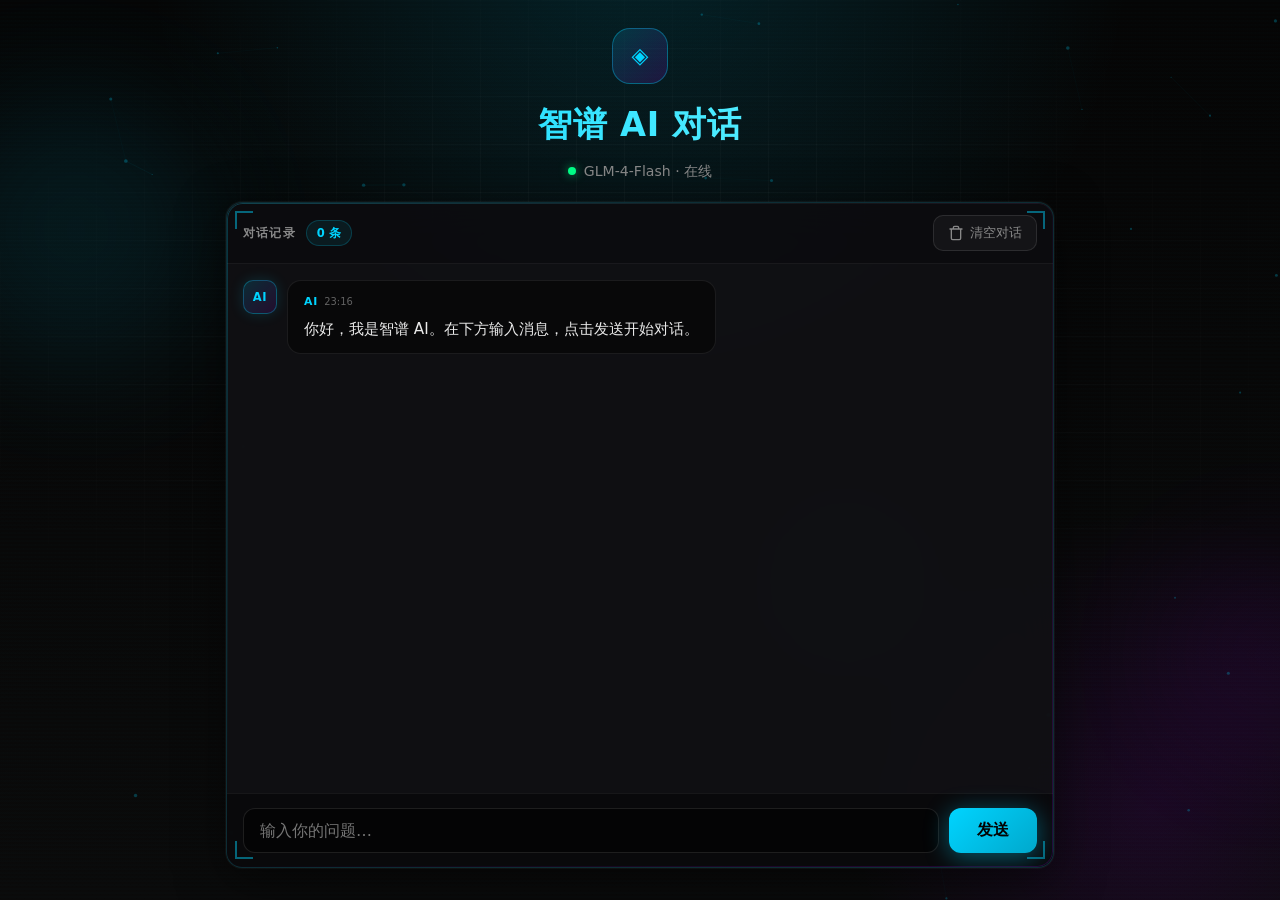
<file: frontend/index.html>
<!DOCTYPE html>
<html lang="zh-CN">
<head>
  <meta charset="UTF-8" />
  <meta name="viewport" content="width=device-width, initial-scale=1.0, viewport-fit=cover" />
  <title>智谱 AI 对话</title>
  <link rel="stylesheet" href="style.css" />
</head>
<body>
  <div class="bg-orbs" aria-hidden="true">
    <span class="orb orb-1"></span>
    <span class="orb orb-2"></span>
    <span class="orb orb-3"></span>
  </div>
  <div class="scanline" aria-hidden="true"></div>
  <canvas class="particles" id="particles" aria-hidden="true"></canvas>

  <div class="app">
    <header class="header">
      <div class="logo" aria-hidden="true">
        <span class="logo-ring"></span>
        <span class="logo-core">◈</span>
      </div>
      <h1 class="title">智谱 AI 对话</h1>
      <p class="subtitle">
        <span class="status-dot"></span>
        GLM-4-Flash · 在线
      </p>
    </header>

    <main class="chat-panel">
      <span class="hud-corner hud-tl" aria-hidden="true"></span>
      <span class="hud-corner hud-tr" aria-hidden="true"></span>
      <span class="hud-corner hud-bl" aria-hidden="true"></span>
      <span class="hud-corner hud-br" aria-hidden="true"></span>

      <div class="panel-toolbar">
        <div class="panel-meta">
          <span class="panel-label">对话记录</span>
          <span class="msg-count" id="msgCount">0 条</span>
        </div>
        <button type="button" class="btn-clear" id="btnClear" title="清空对话">
          <svg width="16" height="16" viewBox="0 0 24 24" fill="none" aria-hidden="true">
            <path d="M3 6h18M8 6V4a2 2 0 012-2h4a2 2 0 012 2v2m3 0v14a2 2 0 01-2 2H7a2 2 0 01-2-2V6h14z" stroke="currentColor" stroke-width="2" stroke-linecap="round" stroke-linejoin="round"/>
          </svg>
          清空对话
        </button>
      </div>

      <div class="messages" id="messages" role="log" aria-live="polite"></div>

      <form class="input-bar" id="chatForm">
        <textarea
          id="userInput"
          rows="1"
          placeholder="输入你的问题…"
          autocomplete="off"
          required
        ></textarea>
        <button type="submit" class="btn-send" id="btnSend">
          <span class="btn-send-text">发送</span>
          <span class="btn-send-glow" aria-hidden="true"></span>
        </button>
      </form>
    </main>
  </div>

  <div class="modal-overlay" id="confirmModal" hidden>
    <div class="modal" role="dialog" aria-labelledby="modalTitle" aria-modal="true">
      <h3 class="modal-title" id="modalTitle">清空对话</h3>
      <p class="modal-desc">确定要清空所有对话记录吗？此操作不可恢复。</p>
      <div class="modal-actions">
        <button type="button" class="btn-modal btn-cancel" id="btnCancel">取消</button>
        <button type="button" class="btn-modal btn-confirm" id="btnConfirm">确认清空</button>
      </div>
    </div>
  </div>

  <div class="toast" id="toast" role="status"></div>
  <script src="app.js"></script>
</body>
</html>
</file>
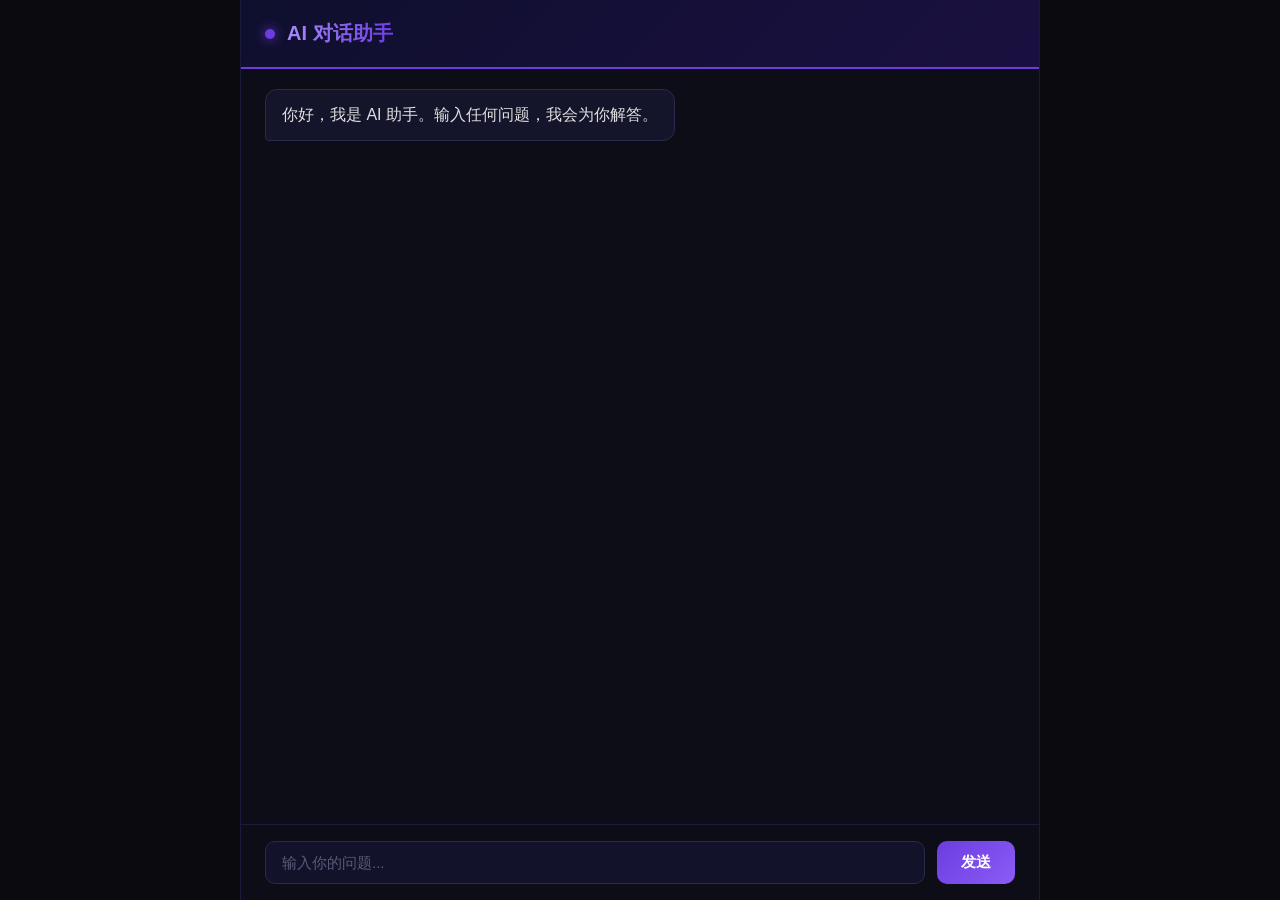
<file: backend/static/index.html>
<!DOCTYPE html>
<html lang="zh-CN">
<head>
    <meta charset="UTF-8">
    <meta name="viewport" content="width=device-width, initial-scale=1.0">
    <title>AI 对话助手</title>
    <style>
        * {
            margin: 0;
            padding: 0;
            box-sizing: border-box;
        }

        body {
            background: #0a0a0f;
            color: #e0e0e0;
            font-family: 'Segoe UI', 'Microsoft YaHei', sans-serif;
            height: 100vh;
            display: flex;
            justify-content: center;
            align-items: center;
        }

        .container {
            width: 100%;
            max-width: 800px;
            height: 100vh;
            display: flex;
            flex-direction: column;
            background: #0d0d18;
            border-left: 1px solid #1a1a3e;
            border-right: 1px solid #1a1a3e;
        }

        .header {
            padding: 20px 24px;
            background: linear-gradient(135deg, #0f0f2e 0%, #1a1040 100%);
            border-bottom: 2px solid #6c3ce0;
            display: flex;
            align-items: center;
            gap: 12px;
        }

        .header .dot {
            width: 10px;
            height: 10px;
            border-radius: 50%;
            background: #6c3ce0;
            box-shadow: 0 0 12px #6c3ce0;
            animation: pulse 2s infinite;
        }

        @keyframes pulse {
            0%, 100% { opacity: 1; }
            50% { opacity: 0.3; }
        }

        .header h1 {
            font-size: 20px;
            font-weight: 600;
            background: linear-gradient(90deg, #a78bfa, #6c3ce0);
            -webkit-background-clip: text;
            -webkit-text-fill-color: transparent;
        }

        .chat-area {
            flex: 1;
            overflow-y: auto;
            padding: 20px 24px;
            display: flex;
            flex-direction: column;
            gap: 16px;
        }

        .chat-area::-webkit-scrollbar {
            width: 4px;
        }
        .chat-area::-webkit-scrollbar-track {
            background: #0a0a14;
        }
        .chat-area::-webkit-scrollbar-thumb {
            background: #2a2a4e;
            border-radius: 2px;
        }

        .message {
            max-width: 80%;
            padding: 12px 16px;
            border-radius: 12px;
            line-height: 1.6;
            animation: fadeIn 0.3s ease;
            word-wrap: break-word;
        }

        @keyframes fadeIn {
            from { opacity: 0; transform: translateY(10px); }
            to { opacity: 1; transform: translateY(0); }
        }

        .message.user {
            align-self: flex-end;
            background: linear-gradient(135deg, #6c3ce0, #8b5cf6);
            color: #fff;
            border-bottom-right-radius: 4px;
        }

        .message.ai {
            align-self: flex-start;
            background: #14142b;
            border: 1px solid #2a2a4e;
            border-bottom-left-radius: 4px;
        }

        .message.ai pre {
            background: #0a0a14;
            padding: 12px;
            border-radius: 8px;
            overflow-x: auto;
            margin: 8px 0;
            border: 1px solid #2a2a4e;
        }

        .message.ai code {
            background: #0a0a14;
            padding: 2px 6px;
            border-radius: 4px;
            font-size: 13px;
        }

        .input-area {
            padding: 16px 24px;
            background: #0d0d18;
            border-top: 1px solid #1a1a3e;
            display: flex;
            gap: 12px;
        }

        .input-area input {
            flex: 1;
            padding: 12px 16px;
            background: #12122a;
            border: 1px solid #2a2a4e;
            border-radius: 10px;
            color: #e0e0e0;
            font-size: 15px;
            outline: none;
            transition: border-color 0.2s;
        }

        .input-area input:focus {
            border-color: #6c3ce0;
            box-shadow: 0 0 0 2px rgba(108, 60, 224, 0.2);
        }

        .input-area input::placeholder {
            color: #5a5a7a;
        }

        .input-area button {
            padding: 12px 24px;
            background: linear-gradient(135deg, #6c3ce0, #8b5cf6);
            border: none;
            border-radius: 10px;
            color: #fff;
            font-size: 15px;
            font-weight: 600;
            cursor: pointer;
            transition: all 0.2s;
        }

        .input-area button:hover {
            transform: translateY(-1px);
            box-shadow: 0 4px 20px rgba(108, 60, 224, 0.4);
        }

        .input-area button:disabled {
            opacity: 0.5;
            cursor: not-allowed;
            transform: none;
            box-shadow: none;
        }

        .typing {
            align-self: flex-start;
            padding: 12px 16px;
            background: #14142b;
            border: 1px solid #2a2a4e;
            border-radius: 12px;
            border-bottom-left-radius: 4px;
            display: flex;
            gap: 6px;
        }

        .typing span {
            width: 6px;
            height: 6px;
            background: #6c3ce0;
            border-radius: 50%;
            animation: bounce 1.4s infinite ease-in-out;
        }

        .typing span:nth-child(1) { animation-delay: 0s; }
        .typing span:nth-child(2) { animation-delay: 0.2s; }
        .typing span:nth-child(3) { animation-delay: 0.4s; }

        @keyframes bounce {
            0%, 80%, 100% { transform: scale(0); }
            40% { transform: scale(1); }
        }
    </style>
</head>
<body>
    <div class="container">
        <div class="header">
            <div class="dot"></div>
            <h1>AI 对话助手</h1>
        </div>

        <div class="chat-area" id="chatArea">
            <div class="message ai">
                你好，我是 AI 助手。输入任何问题，我会为你解答。
            </div>
        </div>

        <div class="input-area">
            <input
                type="text"
                id="userInput"
                placeholder="输入你的问题..."
                autocomplete="off"
            />
            <button id="sendBtn">发送</button>
        </div>
    </div>

    <script>
        const chatArea = document.getElementById('chatArea');
        const userInput = document.getElementById('userInput');
        const sendBtn = document.getElementById('sendBtn');

        function addMessage(text, role) {
            const div = document.createElement('div');
            div.className = `message ${role}`;
            div.innerHTML = text.replace(/\n/g, '<br>');
            chatArea.appendChild(div);
            chatArea.scrollTop = chatArea.scrollHeight;
        }

        function showTyping() {
            const div = document.createElement('div');
            div.className = 'typing';
            div.id = 'typingIndicator';
            div.innerHTML = '<span></span><span></span><span></span>';
            chatArea.appendChild(div);
            chatArea.scrollTop = chatArea.scrollHeight;
        }

        function hideTyping() {
            const indicator = document.getElementById('typingIndicator');
            if (indicator) indicator.remove();
        }

        async function sendMessage() {
            const message = userInput.value.trim();
            if (!message) return;

            addMessage(message, 'user');
            userInput.value = '';
            sendBtn.disabled = true;
            userInput.disabled = true;

            showTyping();

            try {
                const resp = await fetch('/chat', {
                    method: 'POST',
                    headers: { 'Content-Type': 'application/json' },
                    body: JSON.stringify({ message }),
                });

                hideTyping();

                if (!resp.ok) {
                    const err = await resp.json();
                    addMessage('错误: ' + (err.error || '未知错误'), 'ai');
                } else {
                    const data = await resp.json();
                    addMessage(data.reply, 'ai');
                }
            } catch (e) {
                hideTyping();
                addMessage('网络错误，请检查服务器是否运行', 'ai');
            }

            sendBtn.disabled = false;
            userInput.disabled = false;
            userInput.focus();
        }

        sendBtn.addEventListener('click', sendMessage);
        userInput.addEventListener('keydown', (e) => {
            if (e.key === 'Enter') sendMessage();
        });
    </script>
</body>
</html>
</file>
<file: frontend/style.css>
:root {
  --bg-deep: #000000;
  --card-bg: rgba(17, 17, 20, 0.92);
  --primary: #00d4ff;
  --secondary: #b000ff;
  --text: #eaeaea;
  --text-muted: #888;
  --border-glow: rgba(0, 212, 255, 0.35);
  --radius: 16px;
  --max-width: 860px;
  --touch-min: 44px;
  --safe-bottom: env(safe-area-inset-bottom, 0px);
}

* {
  box-sizing: border-box;
  margin: 0;
  padding: 0;
}

body {
  font-family: "Inter", "Segoe UI", system-ui, sans-serif;
  background: var(--bg-deep);
  color: var(--text);
  min-height: 100vh;
  min-height: 100dvh;
  line-height: 1.6;
  overflow-x: hidden;
}

body::before {
  content: "";
  position: fixed;
  inset: 0;
  z-index: 0;
  background:
    radial-gradient(900px circle at 50% -8%, rgba(0, 212, 255, 0.14), transparent 55%),
    radial-gradient(600px circle at 90% 90%, rgba(176, 0, 255, 0.1), transparent 50%),
    linear-gradient(180deg, #050505 0%, #0a0a0a 100%);
  pointer-events: none;
}

body::after {
  content: "";
  position: fixed;
  inset: 0;
  z-index: 0;
  background-image:
    linear-gradient(rgba(255, 255, 255, 0.03) 1px, transparent 1px),
    linear-gradient(90deg, rgba(255, 255, 255, 0.03) 1px, transparent 1px);
  background-size: 48px 48px;
  mask-image: radial-gradient(ellipse 80% 70% at 50% 40%, black 20%, transparent 75%);
  pointer-events: none;
  animation: gridPulse 8s ease-in-out infinite;
}

.bg-orbs {
  position: fixed;
  inset: 0;
  z-index: 0;
  pointer-events: none;
  overflow: hidden;
}

.orb {
  position: absolute;
  border-radius: 50%;
  filter: blur(60px);
  opacity: 0.35;
  animation: floatOrb 12s ease-in-out infinite;
}

.orb-1 {
  width: 280px;
  height: 280px;
  background: rgba(0, 212, 255, 0.25);
  top: 10%;
  left: -5%;
}

.orb-2 {
  width: 220px;
  height: 220px;
  background: rgba(176, 0, 255, 0.2);
  bottom: 15%;
  right: -8%;
  animation-delay: -4s;
}

.orb-3 {
  width: 160px;
  height: 160px;
  background: rgba(0, 212, 255, 0.15);
  top: 55%;
  left: 60%;
  animation-delay: -7s;
}

.particles {
  position: fixed;
  inset: 0;
  z-index: 0;
  pointer-events: none;
  opacity: 0.55;
}

.scanline {
  position: fixed;
  inset: 0;
  z-index: 0;
  pointer-events: none;
  background: repeating-linear-gradient(
    0deg,
    transparent,
    transparent 2px,
    rgba(0, 212, 255, 0.015) 2px,
    rgba(0, 212, 255, 0.015) 4px
  );
  opacity: 0.5;
}

.app {
  position: relative;
  z-index: 1;
  max-width: var(--max-width);
  margin: 0 auto;
  padding: 24px 16px calc(32px + var(--safe-bottom));
  min-height: 100vh;
  min-height: 100dvh;
  display: flex;
  flex-direction: column;
  gap: 20px;
}

.header {
  text-align: center;
  padding-top: 4px;
  animation: fadeInDown 0.7s ease-out;
}

.logo {
  position: relative;
  display: inline-flex;
  align-items: center;
  justify-content: center;
  width: 56px;
  height: 56px;
  margin-bottom: 14px;
}

.logo-ring {
  position: absolute;
  inset: 0;
  border-radius: 18px;
  border: 1px solid var(--border-glow);
  background: linear-gradient(135deg, rgba(0, 212, 255, 0.15), rgba(176, 0, 255, 0.15));
  animation: breathe 3.5s ease-in-out infinite, spinSlow 12s linear infinite;
}

.logo-core {
  font-size: 22px;
  color: var(--primary);
  z-index: 1;
  animation: pulseCore 2s ease-in-out infinite;
}

.title {
  font-size: clamp(1.45rem, 4.5vw, 2.1rem);
  font-weight: 800;
  letter-spacing: 0.02em;
  background: linear-gradient(90deg, var(--primary), #7df9ff, var(--secondary));
  background-size: 200% auto;
  -webkit-background-clip: text;
  background-clip: text;
  -webkit-text-fill-color: transparent;
  animation: shimmerText 6s linear infinite;
}

.subtitle {
  margin-top: 8px;
  color: var(--text-muted);
  font-size: 0.88rem;
  display: flex;
  align-items: center;
  justify-content: center;
  gap: 8px;
}

.status-dot {
  width: 8px;
  height: 8px;
  border-radius: 50%;
  background: #00ff88;
  box-shadow: 0 0 10px rgba(0, 255, 136, 0.6);
  animation: statusPulse 2s ease-in-out infinite;
}

.chat-panel {
  flex: 1;
  display: flex;
  flex-direction: column;
  background: var(--card-bg);
  backdrop-filter: blur(20px);
  -webkit-backdrop-filter: blur(20px);
  border: 1px solid rgba(0, 212, 255, 0.15);
  border-radius: var(--radius);
  box-shadow:
    0 0 0 1px rgba(255, 255, 255, 0.04),
    0 12px 48px rgba(0, 0, 0, 0.5),
    inset 0 1px 0 rgba(255, 255, 255, 0.06);
  overflow: hidden;
  min-height: 420px;
  animation: fadeInUp 0.65s ease-out 0.1s both;
  position: relative;
}

.chat-panel::before {
  content: "";
  position: absolute;
  inset: 0;
  border-radius: inherit;
  padding: 1px;
  background: linear-gradient(135deg, rgba(0, 212, 255, 0.4), transparent 40%, rgba(176, 0, 255, 0.3));
  -webkit-mask: linear-gradient(#fff 0 0) content-box, linear-gradient(#fff 0 0);
  mask: linear-gradient(#fff 0 0) content-box, linear-gradient(#fff 0 0);
  -webkit-mask-composite: xor;
  mask-composite: exclude;
  pointer-events: none;
  opacity: 0.6;
}

.panel-toolbar {
  display: flex;
  align-items: center;
  justify-content: space-between;
  padding: 12px 16px;
  border-bottom: 1px solid rgba(255, 255, 255, 0.06);
  background: rgba(0, 0, 0, 0.25);
  gap: 12px;
}

.panel-meta {
  display: flex;
  align-items: center;
  gap: 10px;
  flex-wrap: wrap;
}

.panel-label {
  font-size: 0.75rem;
  font-weight: 600;
  letter-spacing: 0.1em;
  text-transform: uppercase;
  color: var(--text-muted);
}

.msg-count {
  font-size: 0.72rem;
  font-weight: 600;
  padding: 3px 10px;
  border-radius: 20px;
  color: var(--primary);
  background: rgba(0, 212, 255, 0.08);
  border: 1px solid rgba(0, 212, 255, 0.2);
  animation: countPulse 3s ease-in-out infinite;
}

.hud-corner {
  position: absolute;
  width: 18px;
  height: 18px;
  border-color: rgba(0, 212, 255, 0.45);
  border-style: solid;
  pointer-events: none;
  z-index: 2;
}

.hud-tl { top: 8px; left: 8px; border-width: 2px 0 0 2px; }
.hud-tr { top: 8px; right: 8px; border-width: 2px 2px 0 0; }
.hud-bl { bottom: 8px; left: 8px; border-width: 0 0 2px 2px; }
.hud-br { bottom: 8px; right: 8px; border-width: 0 2px 2px 0; }

.btn-clear {
  display: inline-flex;
  align-items: center;
  gap: 6px;
  min-height: 36px;
  padding: 8px 14px;
  font-size: 0.82rem;
  font-family: inherit;
  color: var(--text-muted);
  background: rgba(255, 255, 255, 0.04);
  border: 1px solid rgba(255, 255, 255, 0.1);
  border-radius: 10px;
  cursor: pointer;
  transition: color 0.2s, border-color 0.2s, background 0.2s, transform 0.15s;
}

.btn-clear:hover {
  color: #ff6b6b;
  border-color: rgba(255, 107, 107, 0.4);
  background: rgba(255, 107, 107, 0.08);
}

.btn-clear:active {
  transform: scale(0.97);
}

.messages {
  flex: 1;
  padding: 16px;
  overflow-y: auto;
  overflow-x: hidden;
  display: flex;
  flex-direction: column;
  gap: 12px;
  min-height: 280px;
  max-height: calc(100dvh - 320px);
  scroll-behavior: smooth;
}

.messages::-webkit-scrollbar {
  width: 6px;
}

.messages::-webkit-scrollbar-thumb {
  background: rgba(0, 212, 255, 0.25);
  border-radius: 3px;
}

.msg {
  display: flex;
  gap: 10px;
  max-width: 92%;
  animation: msgSlideIn 0.4s cubic-bezier(0.34, 1.2, 0.64, 1) both;
}

.msg-user {
  align-self: flex-end;
  flex-direction: row-reverse;
}

.msg-ai {
  align-self: flex-start;
}

.msg-avatar {
  flex-shrink: 0;
  width: 34px;
  height: 34px;
  border-radius: 10px;
  display: flex;
  align-items: center;
  justify-content: center;
  font-size: 0.72rem;
  font-weight: 800;
  letter-spacing: 0.05em;
  border: 1px solid rgba(0, 212, 255, 0.3);
  background: linear-gradient(135deg, rgba(0, 212, 255, 0.15), rgba(176, 0, 255, 0.12));
  color: var(--primary);
  box-shadow: 0 0 14px rgba(0, 212, 255, 0.15);
}

.msg-user .msg-avatar {
  color: var(--secondary);
  border-color: rgba(176, 0, 255, 0.35);
  background: linear-gradient(135deg, rgba(176, 0, 255, 0.18), rgba(0, 212, 255, 0.1));
}

.msg-body {
  padding: 12px 16px;
  border-radius: 14px;
  position: relative;
  min-width: 0;
}

.msg-user .msg-body {
  background: linear-gradient(135deg, rgba(0, 212, 255, 0.18), rgba(176, 0, 255, 0.14));
  border: 1px solid rgba(0, 212, 255, 0.3);
  box-shadow: 0 4px 20px rgba(0, 212, 255, 0.08);
}

.msg-ai .msg-body {
  background: rgba(0, 0, 0, 0.45);
  border: 1px solid rgba(255, 255, 255, 0.08);
}

.msg-role {
  display: flex;
  align-items: center;
  gap: 6px;
  font-size: 0.68rem;
  font-weight: 700;
  letter-spacing: 0.08em;
  text-transform: uppercase;
  color: var(--primary);
  margin-bottom: 6px;
}

.msg-user .msg-role {
  color: var(--secondary);
  justify-content: flex-end;
}

.msg-time {
  font-size: 0.62rem;
  font-weight: 500;
  letter-spacing: 0;
  text-transform: none;
  color: var(--text-muted);
  opacity: 0.7;
}

.msg-text {
  font-size: 0.95rem;
  white-space: pre-wrap;
  word-break: break-word;
}

.msg-loading .msg-text {
  display: flex;
  align-items: center;
  gap: 4px;
  min-height: 1.4em;
}

.typing-dots span {
  width: 6px;
  height: 6px;
  border-radius: 50%;
  background: var(--primary);
  animation: typingBounce 1.2s ease-in-out infinite;
}

.typing-dots span:nth-child(2) { animation-delay: 0.15s; }
.typing-dots span:nth-child(3) { animation-delay: 0.3s; }

.modal-overlay {
  position: fixed;
  inset: 0;
  z-index: 200;
  display: flex;
  align-items: center;
  justify-content: center;
  padding: 20px;
  background: rgba(0, 0, 0, 0.72);
  backdrop-filter: blur(6px);
  animation: fadeIn 0.25s ease;
}

.modal-overlay[hidden] {
  display: none;
}

.modal {
  width: min(360px, 100%);
  padding: 24px;
  border-radius: 16px;
  background: rgba(17, 17, 20, 0.96);
  border: 1px solid rgba(0, 212, 255, 0.25);
  box-shadow: 0 0 40px rgba(0, 212, 255, 0.15), 0 20px 60px rgba(0, 0, 0, 0.6);
  animation: modalPop 0.35s cubic-bezier(0.34, 1.4, 0.64, 1);
}

.modal-title {
  font-size: 1.1rem;
  font-weight: 700;
  color: var(--text);
  margin-bottom: 8px;
}

.modal-desc {
  font-size: 0.9rem;
  color: var(--text-muted);
  margin-bottom: 20px;
}

.modal-actions {
  display: flex;
  gap: 10px;
}

.btn-modal {
  flex: 1;
  min-height: var(--touch-min);
  font-size: 0.9rem;
  font-weight: 600;
  font-family: inherit;
  border-radius: 10px;
  cursor: pointer;
  border: 1px solid transparent;
  transition: transform 0.15s, background 0.2s;
}

.btn-modal:active {
  transform: scale(0.97);
}

.btn-cancel {
  color: var(--text-muted);
  background: rgba(255, 255, 255, 0.06);
  border-color: rgba(255, 255, 255, 0.1);
}

.btn-confirm {
  color: #030303;
  background: linear-gradient(135deg, #ff6b6b, #ff4757);
  box-shadow: 0 4px 20px rgba(255, 107, 107, 0.35);
}

.input-bar {
  display: flex;
  gap: 10px;
  padding: 14px 16px calc(14px + var(--safe-bottom));
  border-top: 1px solid rgba(255, 255, 255, 0.06);
  background: rgba(0, 0, 0, 0.4);
}

#userInput {
  flex: 1;
  resize: none;
  min-height: var(--touch-min);
  padding: 12px 16px;
  font-size: 16px;
  font-family: inherit;
  color: var(--text);
  background: rgba(0, 0, 0, 0.5);
  border: 1px solid rgba(255, 255, 255, 0.1);
  border-radius: 12px;
  outline: none;
  transition: border-color 0.25s, box-shadow 0.25s;
}

#userInput:focus {
  border-color: var(--primary);
  box-shadow: 0 0 0 3px rgba(0, 212, 255, 0.12), 0 0 24px rgba(0, 212, 255, 0.1);
}

.btn-send {
  position: relative;
  min-width: 88px;
  min-height: var(--touch-min);
  padding: 12px 22px;
  font-size: 16px;
  font-weight: 700;
  font-family: inherit;
  color: #030303;
  cursor: pointer;
  border: none;
  border-radius: 12px;
  background: linear-gradient(135deg, var(--primary), #00a8cc, var(--secondary));
  background-size: 200% 200%;
  box-shadow: 0 4px 24px rgba(0, 212, 255, 0.4);
  overflow: hidden;
  transition: transform 0.2s, opacity 0.2s;
  animation: btnGlow 4s ease-in-out infinite;
}

.btn-send-text {
  position: relative;
  z-index: 1;
}

.btn-send-glow {
  position: absolute;
  inset: 0;
  background: linear-gradient(90deg, transparent, rgba(255, 255, 255, 0.3), transparent);
  transform: translateX(-100%);
  animation: btnShine 3s ease-in-out infinite;
}

.btn-send:hover:not(:disabled) {
  transform: translateY(-2px);
  box-shadow: 0 8px 32px rgba(0, 212, 255, 0.5);
}

.btn-send:active:not(:disabled) {
  transform: scale(0.97);
}

.btn-send:disabled {
  opacity: 0.6;
  cursor: wait;
  animation: none;
}

.toast {
  position: fixed;
  bottom: calc(24px + var(--safe-bottom));
  left: 50%;
  transform: translateX(-50%) translateY(60px);
  padding: 12px 20px;
  font-size: 0.9rem;
  font-weight: 500;
  color: var(--text);
  background: rgba(0, 0, 0, 0.92);
  border: 1px solid rgba(255, 255, 255, 0.15);
  border-radius: 12px;
  box-shadow: 0 8px 32px rgba(0, 0, 0, 0.5);
  opacity: 0;
  pointer-events: none;
  transition: transform 0.35s cubic-bezier(0.34, 1.4, 0.64, 1), opacity 0.35s;
  z-index: 100;
  max-width: 90vw;
  text-align: center;
}

.toast.error {
  color: #ff6b6b;
  border-color: rgba(255, 107, 107, 0.5);
}

.toast.success {
  color: var(--primary);
  border-color: var(--border-glow);
}

.toast.show {
  opacity: 1;
  transform: translateX(-50%) translateY(0);
}

@keyframes fadeInDown {
  from { opacity: 0; transform: translateY(-16px); }
  to { opacity: 1; transform: translateY(0); }
}

@keyframes fadeInUp {
  from { opacity: 0; transform: translateY(20px); }
  to { opacity: 1; transform: translateY(0); }
}

@keyframes msgSlideIn {
  from { opacity: 0; transform: translateY(12px) scale(0.98); }
  to { opacity: 1; transform: translateY(0) scale(1); }
}

@keyframes breathe {
  0%, 100% { box-shadow: 0 0 18px rgba(0, 212, 255, 0.2); }
  50% { box-shadow: 0 0 32px rgba(176, 0, 255, 0.35); }
}

@keyframes blink {
  50% { opacity: 0; }
}

@keyframes floatOrb {
  0%, 100% { transform: translate(0, 0) scale(1); }
  33% { transform: translate(20px, -30px) scale(1.05); }
  66% { transform: translate(-15px, 20px) scale(0.95); }
}

@keyframes gridPulse {
  0%, 100% { opacity: 1; }
  50% { opacity: 0.7; }
}

@keyframes shimmerText {
  0% { background-position: 0% center; }
  100% { background-position: 200% center; }
}

@keyframes spinSlow {
  from { transform: rotate(0deg); }
  to { transform: rotate(360deg); }
}

@keyframes pulseCore {
  0%, 100% { transform: scale(1); }
  50% { transform: scale(1.08); }
}

@keyframes statusPulse {
  0%, 100% { opacity: 1; box-shadow: 0 0 10px rgba(0, 255, 136, 0.6); }
  50% { opacity: 0.6; box-shadow: 0 0 4px rgba(0, 255, 136, 0.3); }
}

@keyframes btnGlow {
  0%, 100% { background-position: 0% 50%; }
  50% { background-position: 100% 50%; }
}

@keyframes btnShine {
  0% { transform: translateX(-100%); }
  40%, 100% { transform: translateX(100%); }
}

@keyframes countPulse {
  0%, 100% { box-shadow: 0 0 0 rgba(0, 212, 255, 0); }
  50% { box-shadow: 0 0 12px rgba(0, 212, 255, 0.2); }
}

@keyframes typingBounce {
  0%, 60%, 100% { transform: translateY(0); opacity: 0.4; }
  30% { transform: translateY(-6px); opacity: 1; }
}

@keyframes modalPop {
  from { opacity: 0; transform: scale(0.92) translateY(10px); }
  to { opacity: 1; transform: scale(1) translateY(0); }
}

@keyframes fadeIn {
  from { opacity: 0; }
  to { opacity: 1; }
}

@media (max-width: 640px) {
  .app {
    padding: 16px 12px calc(20px + var(--safe-bottom));
    gap: 16px;
  }

  .header {
    padding-top: 0;
  }

  .logo {
    width: 48px;
    height: 48px;
    margin-bottom: 10px;
  }

  .chat-panel {
    min-height: calc(100dvh - 180px);
    border-radius: 14px;
  }

  .messages {
    padding: 12px;
    max-height: calc(100dvh - 280px);
    min-height: 200px;
  }

  .msg {
    max-width: 96%;
  }

  .msg-body {
    padding: 10px 14px;
  }

  .msg-avatar {
    width: 30px;
    height: 30px;
    font-size: 0.65rem;
  }

  .msg-text {
    font-size: 0.92rem;
  }

  .panel-toolbar {
    padding: 10px 12px;
  }

  .btn-clear {
    font-size: 0.78rem;
    padding: 8px 12px;
  }

  .input-bar {
    flex-direction: column;
    padding: 12px;
    gap: 10px;
  }

  .btn-send {
    width: 100%;
  }

  #userInput {
    font-size: 16px;
  }
}

@media (max-width: 380px) {
  .subtitle {
    font-size: 0.8rem;
  }

  .panel-label {
    font-size: 0.7rem;
  }
}

@media (prefers-reduced-motion: reduce) {
  *, *::before, *::after {
    animation-duration: 0.01ms !important;
    animation-iteration-count: 1 !important;
    transition-duration: 0.01ms !important;
  }
}
</file>
